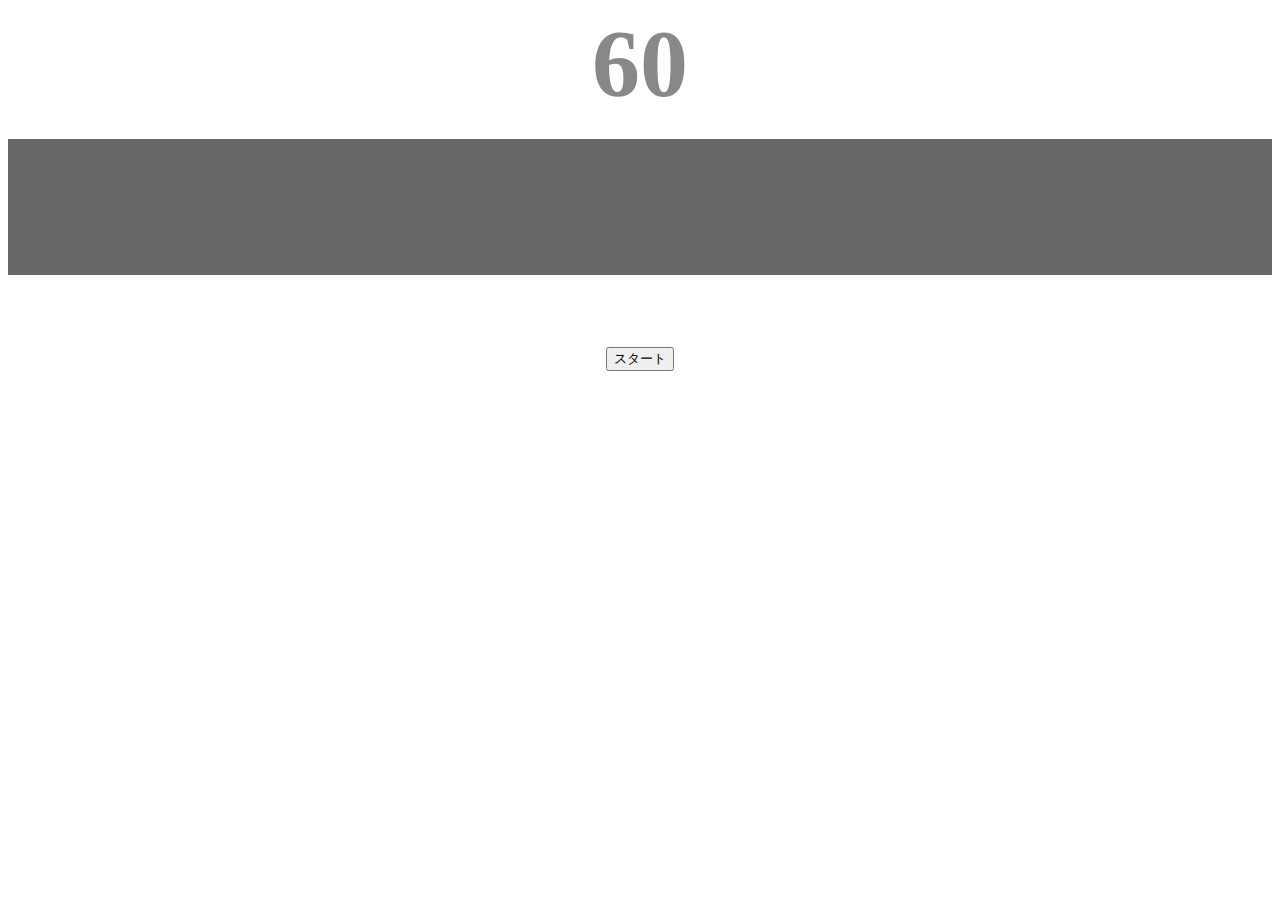
<file: Javascript/index.html>
<!DOCTYPE html>
<html lang="ja">
<head>
    <meta charset="UTF-8">
    <title>タイピングアプリ</title>
    <style>
        body {
            font-size: 6em;
            text-align: center;
        }
        
        #count {
            margin: 0;
            font-weight: bold;
            color: #888;
        }
        
        #wrap {
            margin-top: 20px;
            padding: 20px 10px;
            background-color: #666;
            font-weight: bold;
            color: #fff;
        }
        
        span{
            transition: all 300ms 0s ease;
        }
        
        .add-color {
            font-size: 0.5em;
            color: #666;
        }
    </style>
</head>
<body>
    <p id="count">60</p>
    <div id="wrap">
        <p id="text"></p>
    </div>
    <button id="start">スタート</button>
    
     <script>
        const wrap = document.getElementById('wrap');
        const start = document.getElementById('start');
        
        const textLists = [
            'Hello World','This is my App','How are you?',
            'Today is sunny','I love JavaScript!','Good morning',
            'I am Japanese','Let it be','Samurai',
            'Typing Game','Information Technology',
            'I want to be a programmer','What day is today?',
            'I want to build a web app','Nice to meet you',
            'Chrome Firefox Edge Safari','machine learning',
            'Brendan Eich','John Resig','React Vue Angular',
            'Netscape Communications','undefined null NaN',
            'Thank you very much','Google Apple Facebook Amazon',
            'ECMAScript','console.log','for while if switch',
            'var let const','Windows Mac Linux iOS Android',
            'programming'
        ];
        
        let checkTexts = [];
        let score = 0;
        
        const createText = () => {
            const p = document.getElementById('text');
            const rnd = Math.floor(Math.random() * textLists.length);
            
            p.textContent = '';
            
            checkTexts = textLists[rnd].split('').map(value => {
                const span = document.createElement('span');
                
                span.textContent = value;
                p.appendChild(span);
                
                return span;
            })
        };
        
        
        const keyDown = e => {
            wrap.style.backgroundColor = '#666';
            if(e.key === checkTexts[0].textContent) {
                checkTexts[0].classname = 'add-color';
                
                checkTexts.shift();
                score++;
                
                if(!checkTexts.length) createText();
                
            } else if(e.key === 'Shift') {
                wrap.style.backgroundColor = '#666';
            } else {
                wrap.style.backgroundColor = 'red';
            }
        };
        
        const rankCheck = score => {
            
            let text = '';
            
            if(score < 100) {
                text = `あなたのランクはCです。\nBランクまであと${100 - score}文字です。`;
            }else if(score < 200) {
                text = `あなたのランクはBです。\nAランクまであと${100 - score}文字です。`;
            }else if(score < 300) {
                text = `あなたのランクはAです。\nSランクまであと${100 - score}文字です。`;
            }else if(score >= 300) {
                text = `あなたのランクはSです。\nおめでとうございます！`;
            }
            
            return `${score}文字打てました！\n${text}\n 【OK】リトライ／【キャンセル】終了`;
            
        };
        
        const gameOver = id => {
            clearInterval(id);
            
            const result = confirm(rankCheck(score));
            
            if(result) window.location.reload();
        };
        
        const timer = () => {
            let time = 60;
            const count = document.getElementById('count');
            const id = setInterval(() => {
                if(time <= 0) gameOver(id);
                
                count.textContent = time--;
            }, 1000);
        };
        
        start.addEventListener('click', () => {
            timer();
            createText();
            start.style.display = 'none';
            document.addEventListener('keydown', keyDown);
        });
    </script>
</body>
</html>
</file>
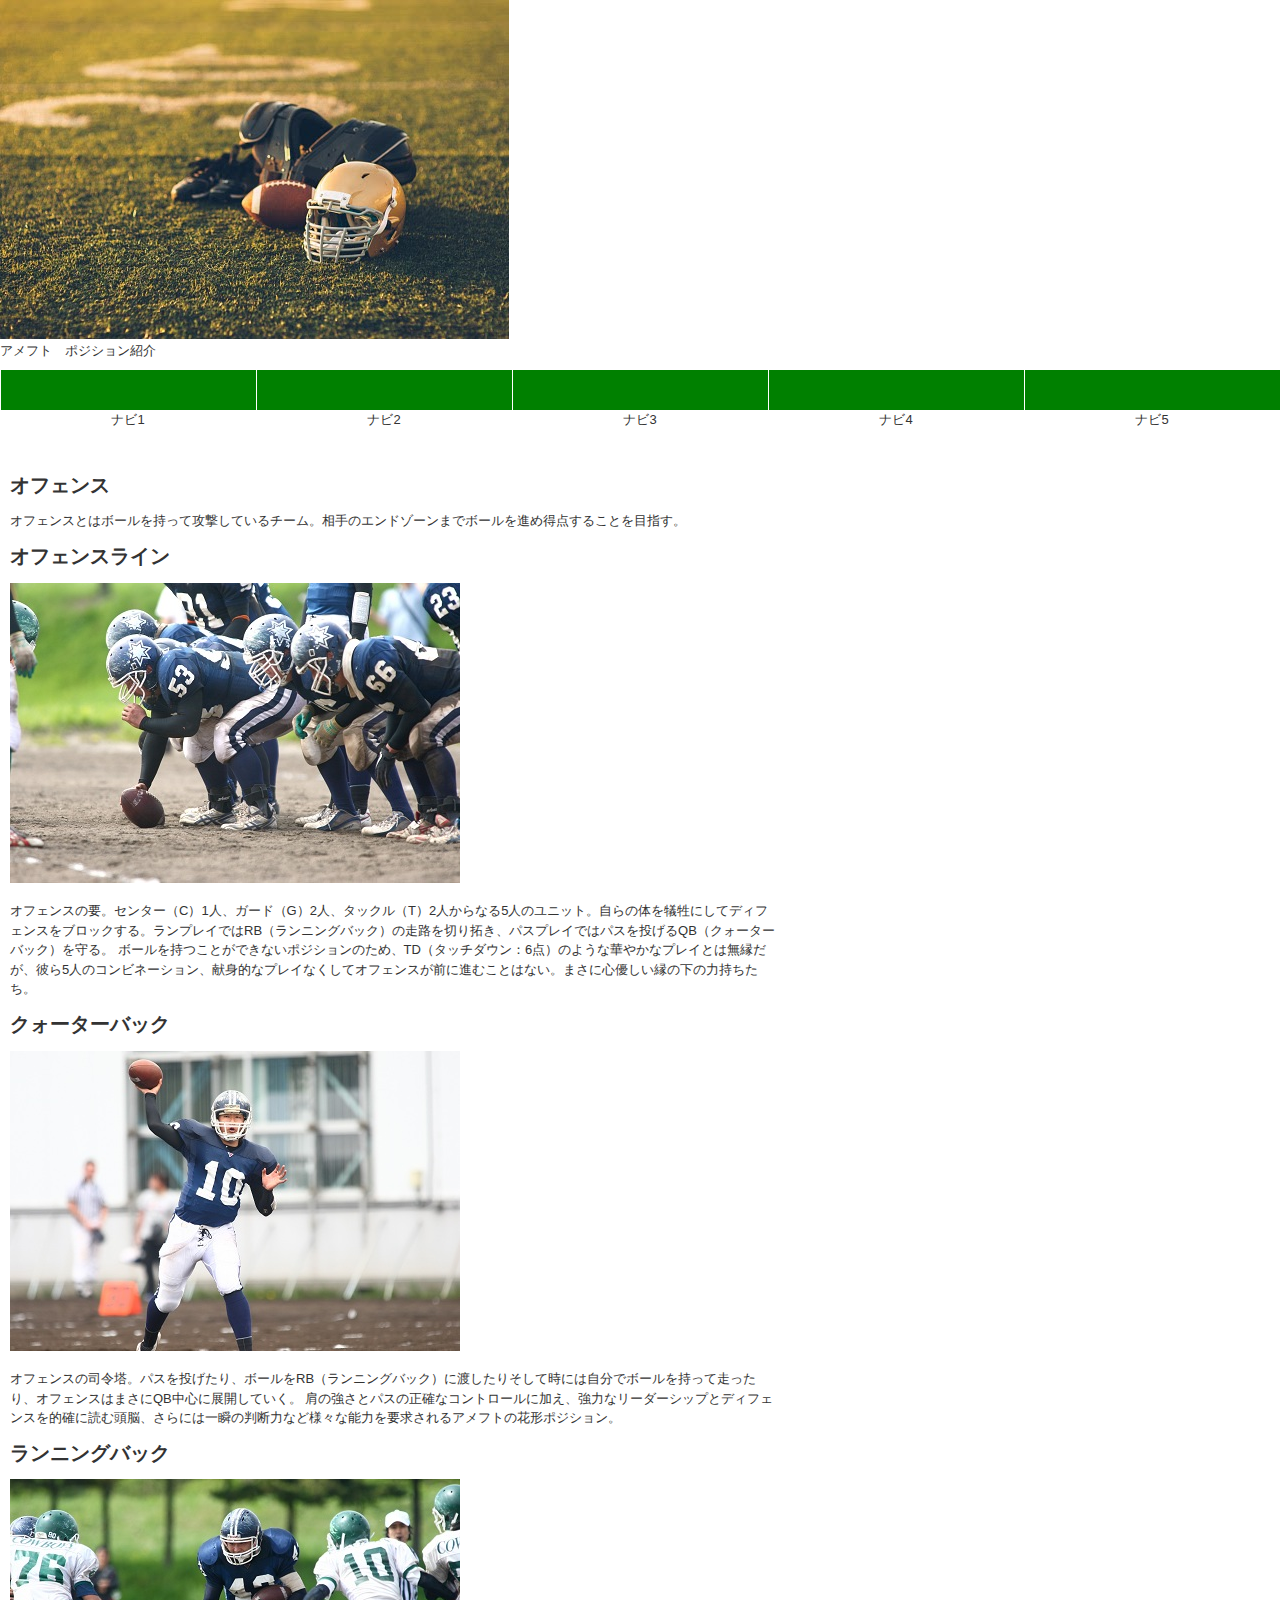
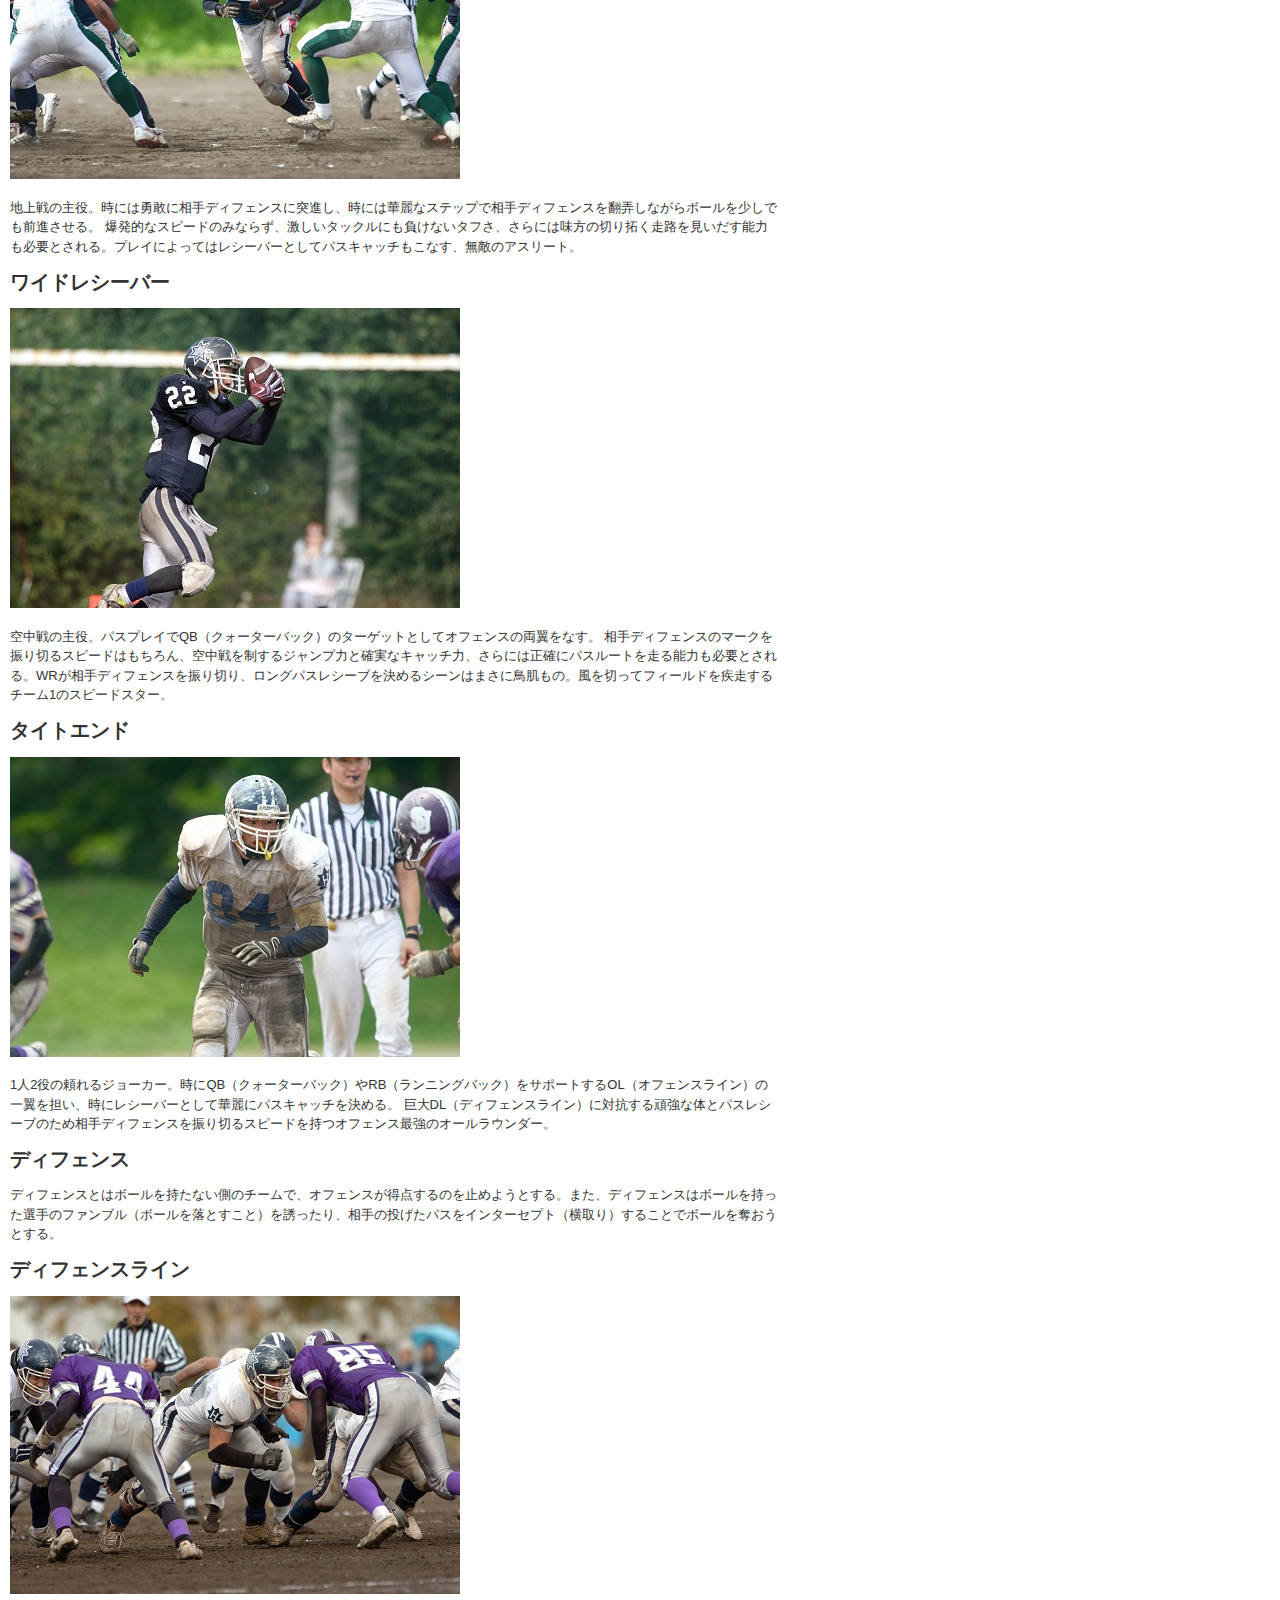
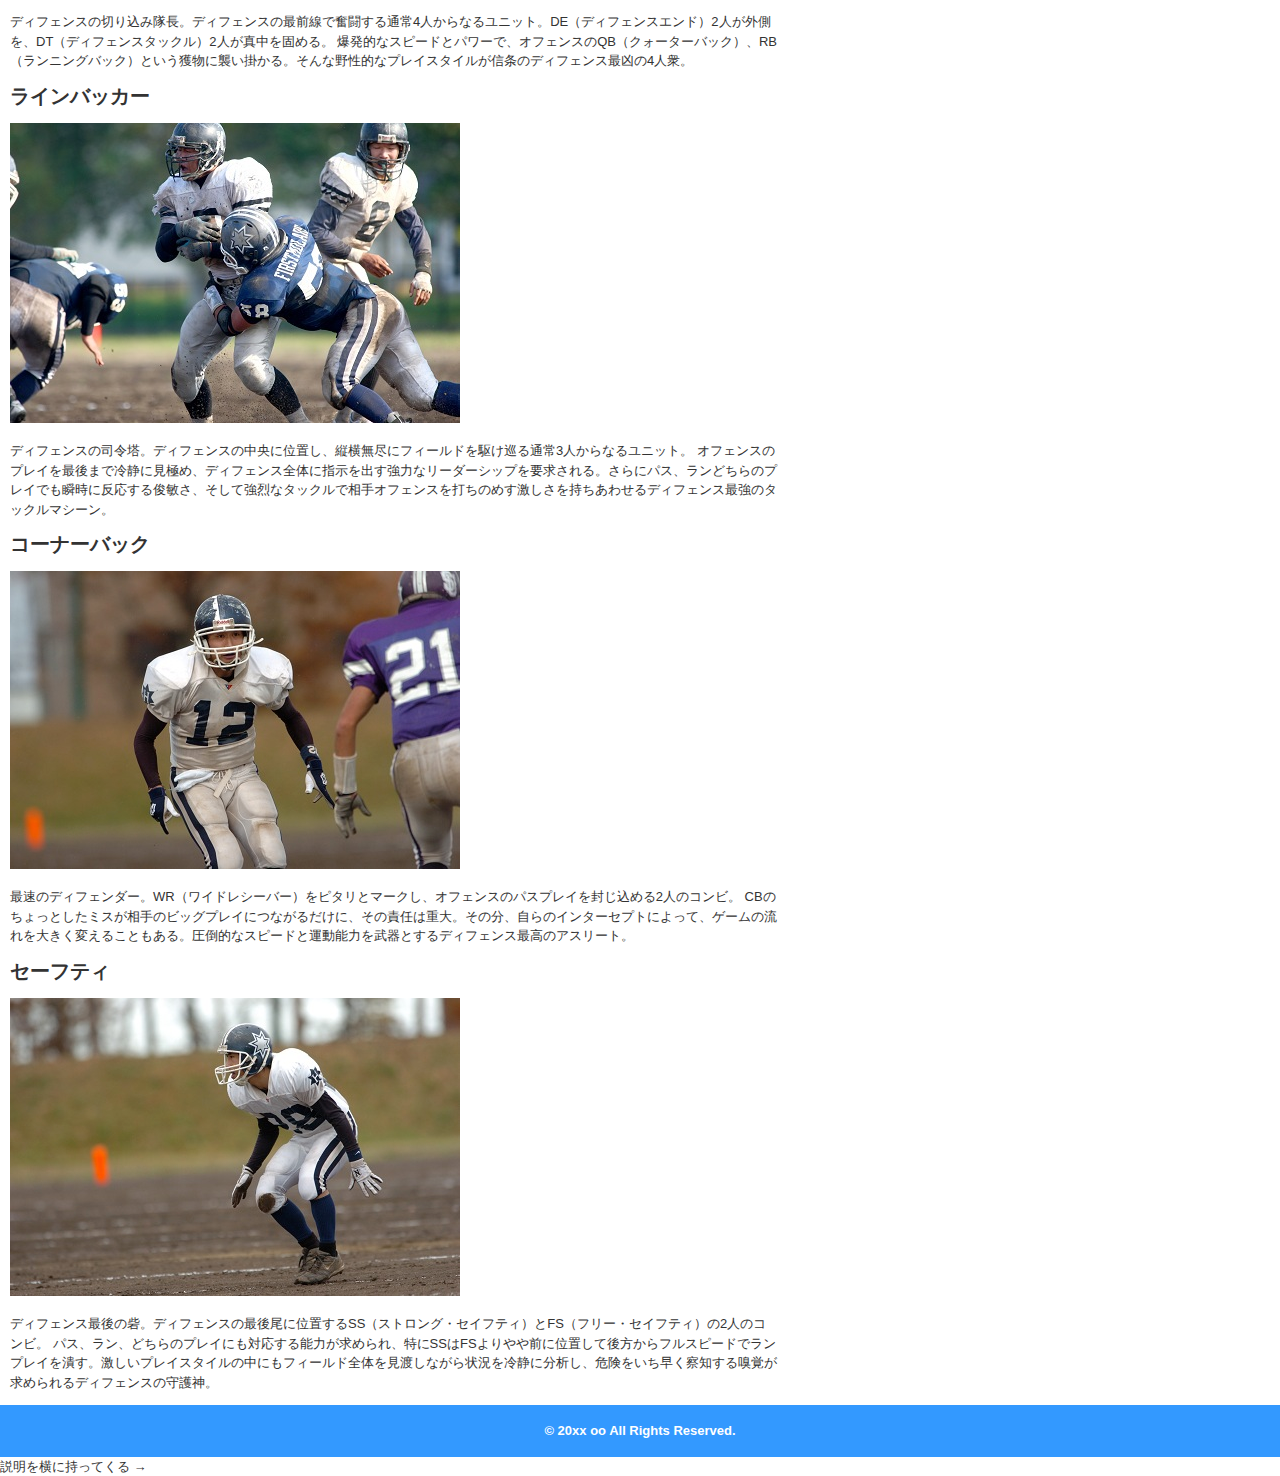
<file: American football.html>
<!DOCTYPE html>
<html lang="ja">
<head>
    <meta charset="UTF-8">
    <title>Document</title>
    <link rel ="stylesheet" href="stylesheet.css">
</head>
<body>
    <div id="header">
        <h1><a href="American football.html"><img id="American football" src="images/American Football.jpg" alt="アメフト"/></a></h1
        <div>アメフト　ポジション紹介</div>
    </div>
    <div id="wrapper">
        <div id="nav">
            <ul>
                <li><a href="American football"></a>ナビ1</li>
                <li><a href="#"></a>ナビ2</li>
                <li><a href="#"></a>ナビ3</li>
                <li><a href="#"></a>ナビ4</li>
                <li><a href="#"></a>ナビ5</li>
            </ul>
        </div>
        <div id="container">
            <div id="main">
                <div class="post1">
                    <h2>オフェンス</h2>
                    <p>オフェンスとはボールを持って攻撃しているチーム。相手のエンドゾーンまでボールを進め得点することを目指す。</p>
                </div>
                <div class="post clearfix1">
                    <h2>オフェンスライン</h2>
                    <img class="left" src="images/OL.jpg" alt="オフェンスライン"/>
                    <p>オフェンスの要。センター（C）1人、ガード（G）2人、タックル（T）2人からなる5人のユニット。自らの体を犠牲にしてディフェンスをブロックする。ランプレイではRB（ランニングバック）の走路を切り拓き、パスプレイではパスを投げるQB（クォーターバック）を守る。

ボールを持つことができないポジションのため、TD（タッチダウン：6点）のような華やかなプレイとは無縁だが、彼ら5人のコンビネーション、献身的なプレイなくしてオフェンスが前に進むことはない。まさに心優しい縁の下の力持ちたち。</p>
                </div>
                <div class="post clearfix2">
                    <h2>クォーターバック</h2>
                    <img class="left" src="images/QB.jpg" alt="クォーターバック"/>
                    <p>オフェンスの司令塔。パスを投げたり、ボールをRB（ランニングバック）に渡したりそして時には自分でボールを持って走ったり、オフェンスはまさにQB中心に展開していく。

肩の強さとパスの正確なコントロールに加え、強力なリーダーシップとディフェンスを的確に読む頭脳、さらには一瞬の判断力など様々な能力を要求されるアメフトの花形ポジション。

</p>
                </div>
                <div class="post clearfix3">
                    <h2>ランニングバック</h2>
                    <img class="left" src="images/RB.jpg" alt="ランニングバック"/>
                    <p>地上戦の主役。時には勇敢に相手ディフェンスに突進し、時には華麗なステップで相手ディフェンスを翻弄しながらボールを少しでも前進させる。

爆発的なスピードのみならず、激しいタックルにも負けないタフさ、さらには味方の切り拓く走路を見いだす能力も必要とされる。プレイによってはレシーバーとしてパスキャッチもこなす、無敵のアスリート。

</p>
                </div>
                <div class="post clearfix4">
                    <h2>ワイドレシーバー</h2>
                    <img class="left" src="images/WR.jpg" alt="ワイドレシーバー"/>
                    <p>空中戦の主役。パスプレイでQB（クォーターバック）のターゲットとしてオフェンスの両翼をなす。

相手ディフェンスのマークを振り切るスピードはもちろん、空中戦を制するジャンプ力と確実なキャッチ力、さらには正確にパスルートを走る能力も必要とされる。WRが相手ディフェンスを振り切り、ロングパスレシーブを決めるシーンはまさに鳥肌もの。風を切ってフィールドを疾走するチーム1のスピードスター。</p>
                </div>
                <div class="post clearfix5">
                    <h2>タイトエンド</h2>
                    <img class="left" src="images/TE.jpg" alt="タイトエンド"/>
                    <p>1人2役の頼れるジョーカー。時にQB（クォーターバック）やRB（ランニングバック）をサポートするOL（オフェンスライン）の一翼を担い、時にレシーバーとして華麗にパスキャッチを決める。

巨大DL（ディフェンスライン）に対抗する頑強な体とパスレシーブのため相手ディフェンスを振り切るスピードを持つオフェンス最強のオールラウンダー。</p>
                </div>
                <div class="post2">
                    <h2>ディフェンス</h2>
                    <p>ディフェンスとはボールを持たない側のチームで、オフェンスが得点するのを止めようとする。また、ディフェンスはボールを持った選手のファンブル（ボールを落とすこと）を誘ったり、相手の投げたパスをインターセプト（横取り）することでボールを奪おうとする。

</p>
                </div>
                <div class="post clearfix1">
                    <h2>ディフェンスライン</h2>
                    <img class="left" src="images/DL.jpg" alt="ディフェンスライン"/>
                    <p>ディフェンスの切り込み隊長。ディフェンスの最前線で奮闘する通常4人からなるユニット。DE（ディフェンスエンド）2人が外側を、DT（ディフェンスタックル）2人が真中を固める。

爆発的なスピードとパワーで、オフェンスのQB（クォーターバック）、RB（ランニングバック）という獲物に襲い掛かる。そんな野性的なプレイスタイルが信条のディフェンス最凶の4人衆。</p>
                </div>
                <div class="post clearfix2">
                    <h2>ラインバッカー</h2>
                    <img class="left" src="images/LB.jpg" alt="ラインバッカー"/>
                    <p>ディフェンスの司令塔。ディフェンスの中央に位置し、縦横無尽にフィールドを駆け巡る通常3人からなるユニット。

オフェンスのプレイを最後まで冷静に見極め、ディフェンス全体に指示を出す強力なリーダーシップを要求される。さらにパス、ランどちらのプレイでも瞬時に反応する俊敏さ、そして強烈なタックルで相手オフェンスを打ちのめす激しさを持ちあわせるディフェンス最強のタックルマシーン。

</p>
                </div>
                <div class="post clearfix3">
                    <h2>コーナーバック</h2>
                    <img class="left" src="images/CB.jpg" alt="コーナーバック"/>
                    <p>最速のディフェンダー。WR（ワイドレシーバー）をピタリとマークし、オフェンスのパスプレイを封じ込める2人のコンビ。

CBのちょっとしたミスが相手のビッグプレイにつながるだけに、その責任は重大。その分、自らのインターセプトによって、ゲームの流れを大きく変えることもある。圧倒的なスピードと運動能力を武器とするディフェンス最高のアスリート。</p>
                </div>
                <div class="post clearfix4">
                    <h2>セーフティ</h2>
                    <img class="left" src="images/SF.jpg" alt="セーフティ"/>
                    <p>ディフェンス最後の砦。ディフェンスの最後尾に位置するSS（ストロング・セイフティ）とFS（フリー・セイフティ）の2人のコンビ。

パス、ラン、どちらのプレイにも対応する能力が求められ、特にSSはFSよりやや前に位置して後方からフルスピードでランプレイを潰す。激しいプレイスタイルの中にもフィールド全体を見渡しながら状況を冷静に分析し、危険をいち早く察知する嗅覚が求められるディフェンスの守護神。</p>
                </div>
            </div>
        </div>
    </div>
    <div id="footer">
        <p>&copy; 20xx oo All Rights Reserved.</p>
    </div>
</body>
</html>



説明を横に持ってくる →　<p id をつかってみる　ｃｓｓで取り出す
ポジション名を色で囲む
ヘッダー大きくする
ヘッダーの上に文字を持ってくる
</file>
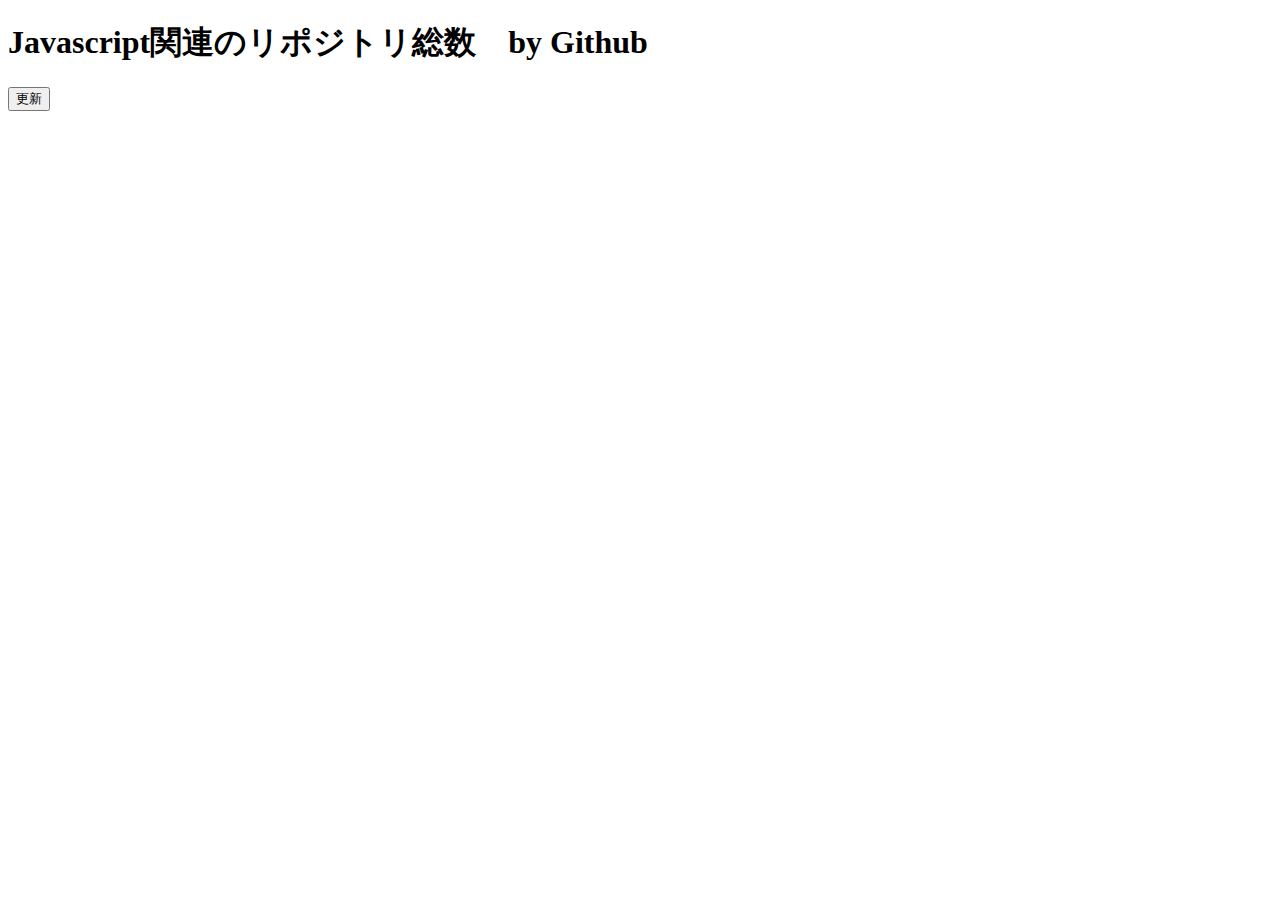
<file: Untitled2.html>
<!DOCTYPE html>
<html lang="ja">
<head>
    <meta charset="UTF-8">
    <title>Github APIを利用したサンプル</title>
</head>
<body>
    <h1>Javascript関連のリポジトリ総数　by Github</h1>
    
    <button id="btn">更新</button>
    <div id="result"></div>
    
    <script>
        const url = 'https://api.github.com/search/repositories?q=javascript';
        const btn = document.getElementById('btn');
        const result = document.getElementById('result');
        
        const createResult = item => {
            const h2 = document.createElement('h2');
            
            h2.textContent = 'リポジトリの総数は、' + item.total_count + '件です！';
            
            result.appendChild(h2);
        }
        
        btn.addEventListener('click', () => {
             result.innerHTML = '';
             
             fetch(url)
             .then(data => data.json())
             .then(data => createResult(data))
             
        })
    </script>
</body>
</html>
</file>
<file: stylesheet.css>
@charset "utf-8";

body {
    margin: 0;
    padding: 0;
    font-family:"ヒラギノ角　Pro W3" , "Hiragino Kaku Gothic Pro" , "メイリオ" , Meiryo, Osaka, "MS Pゴシック", sans-serif;
    color: #333;
    font-size: 13px;
    line-height: 150%;
}

#wrapper {
    width: 100%;
    margin: auto;
    padding: 0px;
    border: 0px;
    background-color: #FFF;
    top: 10px;
    position: relative;
}

#header {
    width: 100%;
}
#header h1 {
    margin: 0;
    padding: 0;
}

#American Football {
    width: 100%;
    height: auto;
}

#footer {
    clear: both;
    width: 100%;
    padding: 3px 0 3px 0;
    background: #39F;
    color: #FFF;
    font-weight: bold;
    text-align: center;
}

#nav {
    width: 100%;
}
#nav ul {
    display: flex;
    margin: 0;
    padding: 0;
    list-style-type: none;
}
#nav ul li {
    width: 20%;
    text-align: center;
}
#nav ul li a {
    display: block;
    height: 20px;
    margin: 0;
    padding: 10px;
    color: #FFF;
    font-size: 20px;
    text-decoration: none;
    background-color: green;
    border-left: 1px solid white;
}

#container {
    width: 100%;
    margin: auto;
    padding-top: 20px;
    clear: both;
}

#main{
    float: left;
    width: 60%;
    padding: 10px 30px 10px 10px;
}
#main post1 {
    position: static;
}
#main post1 clearfix1 {
    width: 30%;
}
#main post1 clearfix2 {
    width: 30%;
}
#main post1 clearfix3 {
    width: 30%;
}
</file>
